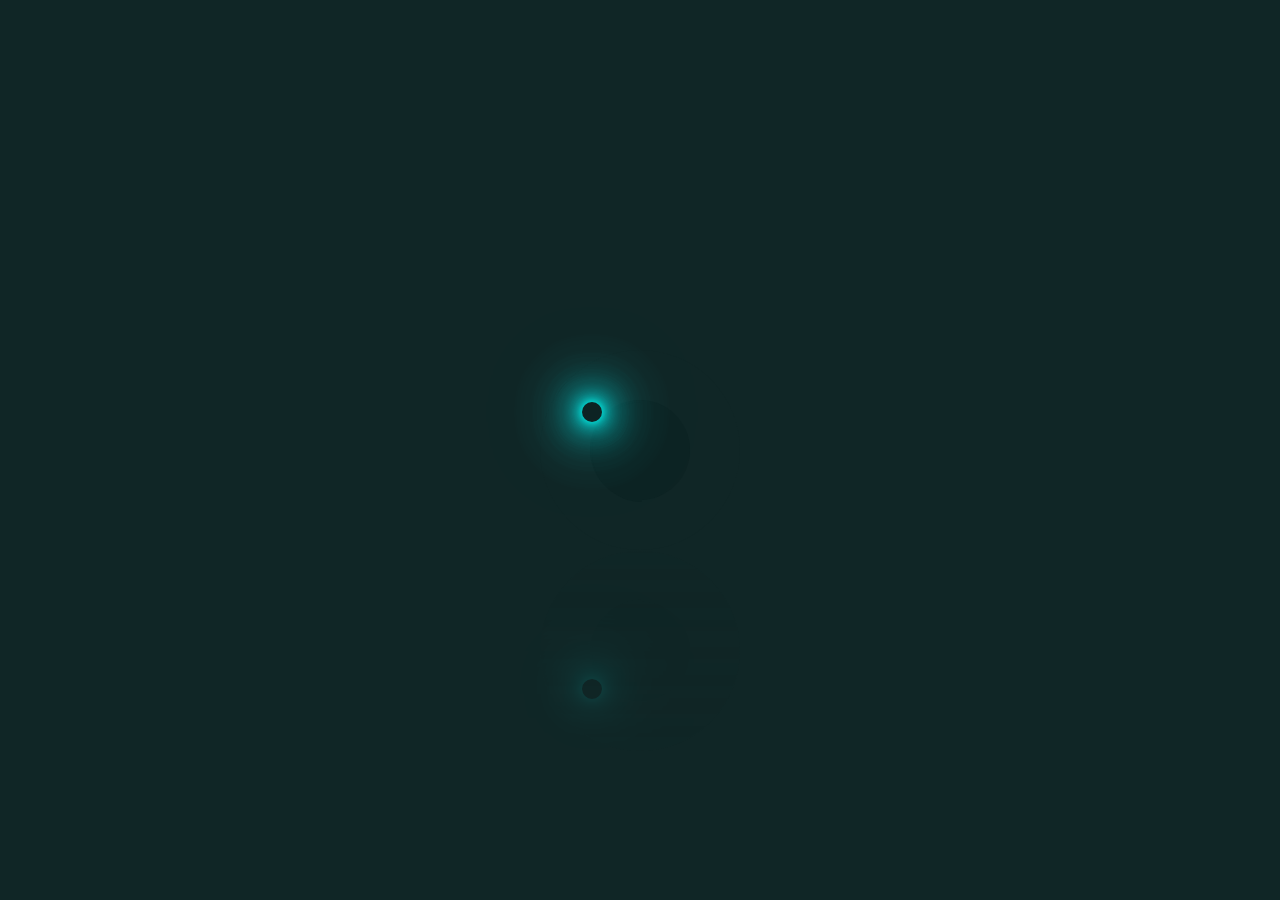
<file: AnimationEffects/index.html>
<!DOCTYPE html>
<html lang="en">
<head>
    <meta charset="UTF-8">
    <meta http-equiv="X-UA-Compatible" content="IE=edge">
    <meta name="viewport" content="width=device-width, initial-scale=1.0">
    <link rel="stylesheet" type="text/css" media="all" href="styles.css">
    <title>Animation Effects</title>
</head>
<body>
    <div class="container">
        <div class="loader">
            <span class="span"></span>
        </div>
    </div>
</body>
</html>
</file>
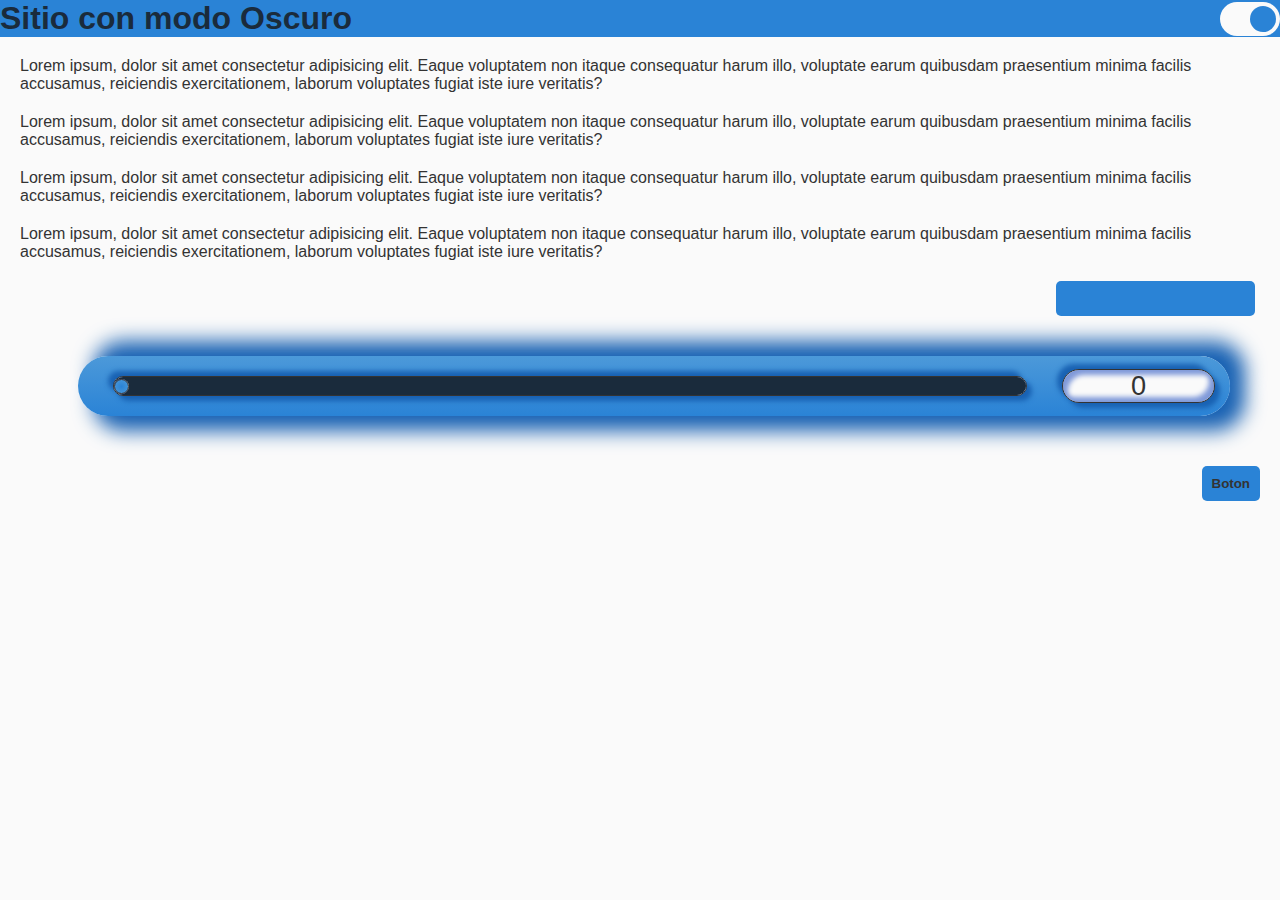
<file: DarkAndLightMode/index.html>
<!DOCTYPE html>
<html lang="en">
<head>
    <meta charset="UTF-8">
    <meta http-equiv="X-UA-Compatible" content="IE=edge">
    <meta name="viewport" content="width=device-width, initial-scale=1.0">
    <title>Modo Oscuro</title>
    <link rel="stylesheet" type="text/css" href="./styles.css">
    <script src="./script.js" type="text/javascript" defer ></script>
</head>
<body>
    <header>
        <h1>Sitio con modo Oscuro</h1>
        <label class="switch">
            <input type="checkbox" id="slider" checked>
            <span class="slider"></span>
        </label>
    </header>
    <main>
        <article>
            Lorem ipsum, dolor sit amet consectetur adipisicing elit. Eaque voluptatem non itaque consequatur harum illo, voluptate earum quibusdam praesentium minima facilis accusamus, reiciendis exercitationem, laborum voluptates fugiat iste iure veritatis?
        </article>
        <article>
            Lorem ipsum, dolor sit amet consectetur adipisicing elit. Eaque voluptatem non itaque consequatur harum illo, voluptate earum quibusdam praesentium minima facilis accusamus, reiciendis exercitationem, laborum voluptates fugiat iste iure veritatis?
        </article>
        <article>
            Lorem ipsum, dolor sit amet consectetur adipisicing elit. Eaque voluptatem non itaque consequatur harum illo, voluptate earum quibusdam praesentium minima facilis accusamus, reiciendis exercitationem, laborum voluptates fugiat iste iure veritatis?
        </article>
        <article>
            Lorem ipsum, dolor sit amet consectetur adipisicing elit. Eaque voluptatem non itaque consequatur harum illo, voluptate earum quibusdam praesentium minima facilis accusamus, reiciendis exercitationem, laborum voluptates fugiat iste iure veritatis?
        </article>
        <label for="">
            <input list="frameworks">
        </label>
        <datalist id="frameworks">
            <option value="Django"></option>
            <option value="Flask"></option>
            <option value="Laravel"></option>
            <option value="Symfony"></option>
            <option value="Vue"></option>
            <option value="Angular"></option>
            <option value="React"></option>
        </datalist>
        <label for="" class="range-container">
            <input type="range" class="range" value="0" min="0" max="100">
            <span id="range-value">0</span>
        </label>
        <button>
            Boton
        </button>
    </main>
</body>
</html>
</file>
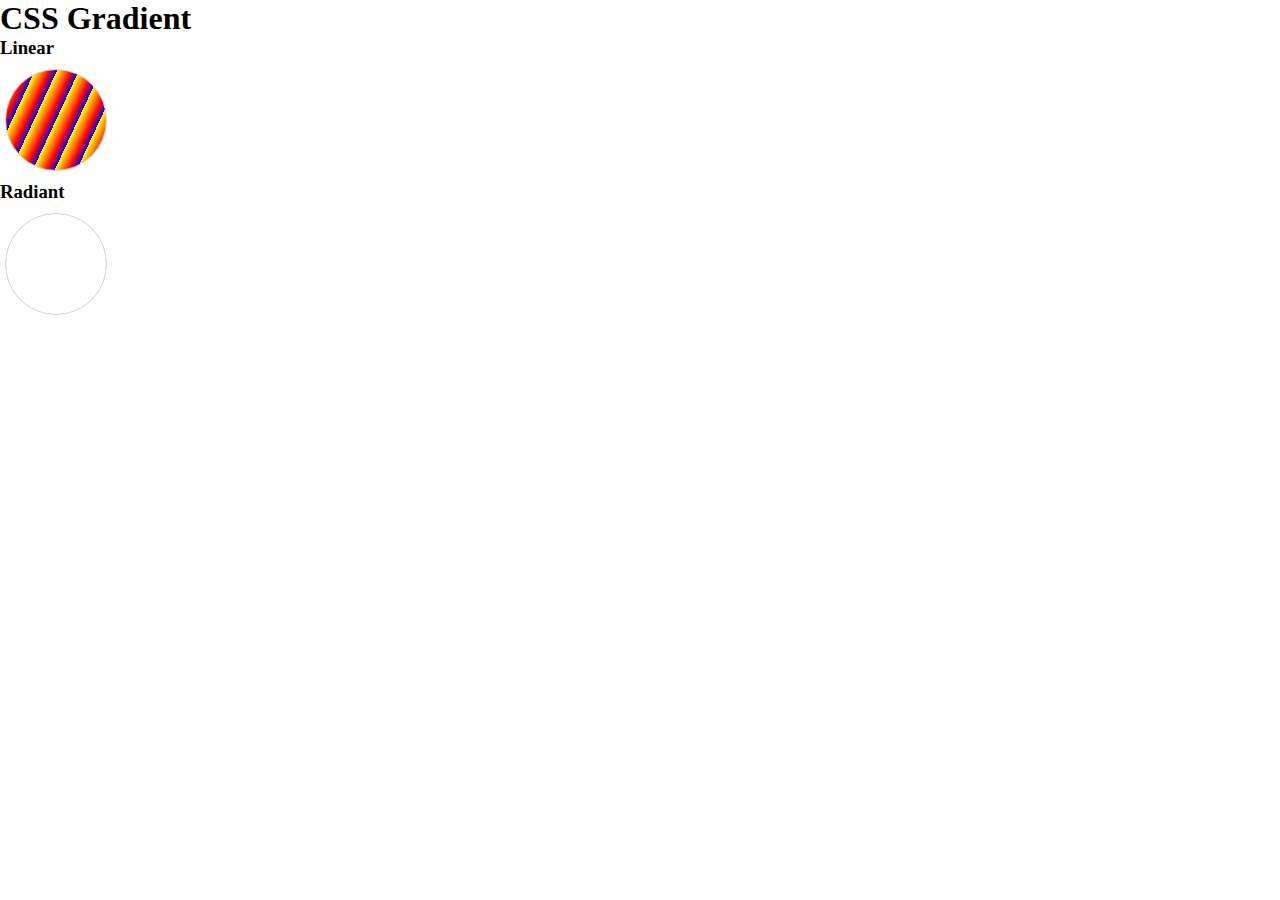
<file: Grandiants/index.html>
<!DOCTYPE html>
<html lang="en">
<head>
    <meta charset="UTF-8">
    <meta http-equiv="X-UA-Compatible" content="IE=edge">
    <meta name="viewport" content="width=device-width, initial-scale=1.0">
    <link rel="stylesheet" type="text/css" href="./styles.css">
    <title>Css Gradient Colours</title>
</head>
<body>
    <h1>CSS Gradient</h1>
    <ul>
        <li>
            <h3>Linear</h3>
            <div id="linear"></div>
        </li>
        <li>
            <h3>Radiant</h3>
            <div id="radiant"></div>
        </li>
    </ul>
</body>
</html>
</file>
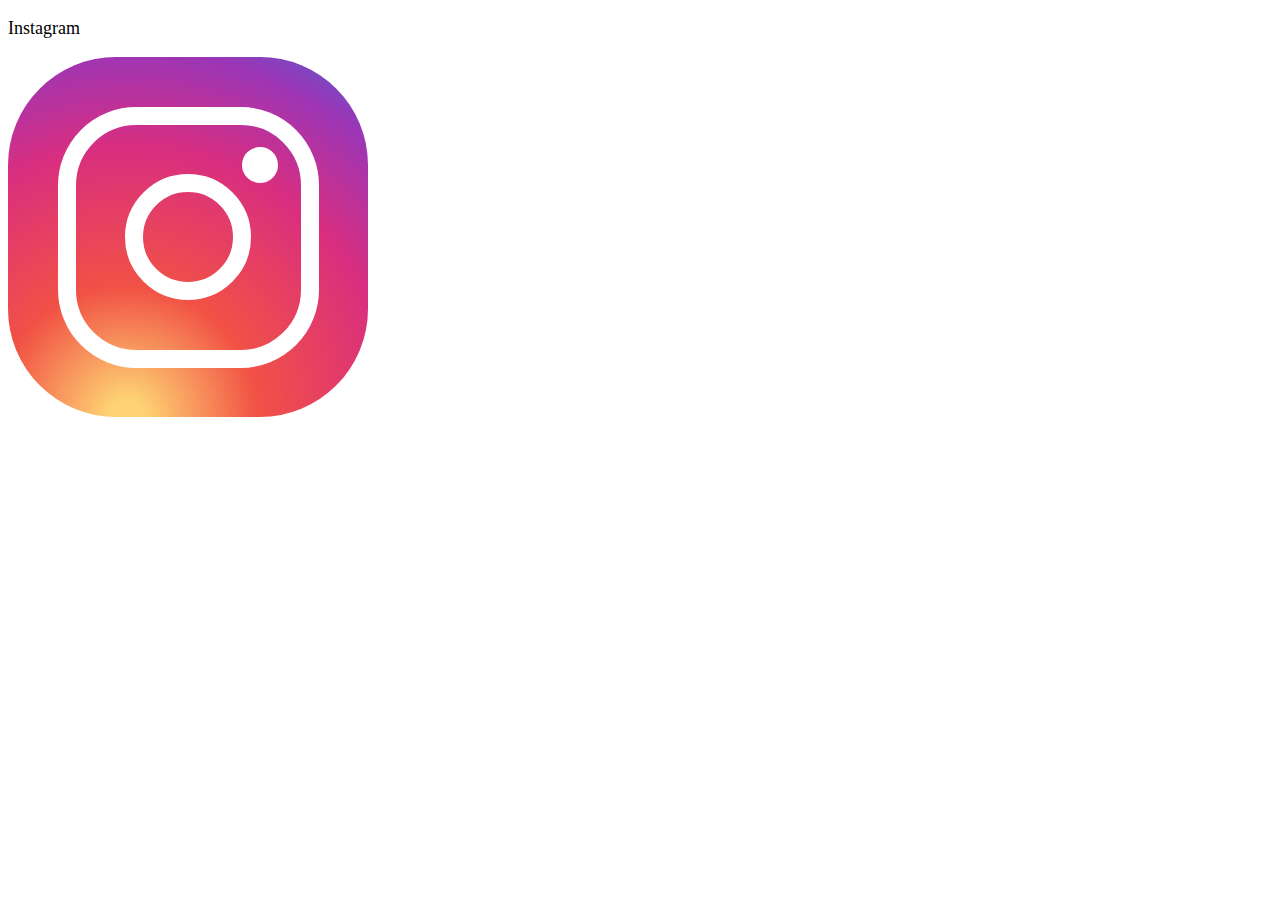
<file: LogoInstagram/index.html>
<!DOCTYPE html>
<html lang="en">
<head>
    <meta charset="UTF-8">
    <meta http-equiv="X-UA-Compatible" content="IE=edge">
    <meta name="viewport" content="width=LogoInstagram, initial-scale=1.0">
    <title>Logo de Instagram</title>
    <link rel="stylesheet" href="./styles.css">
</head>
<body>
    <p>Instagram</p>
    <div>
        <span></span>
    </div>
</body>
</html>
</file>
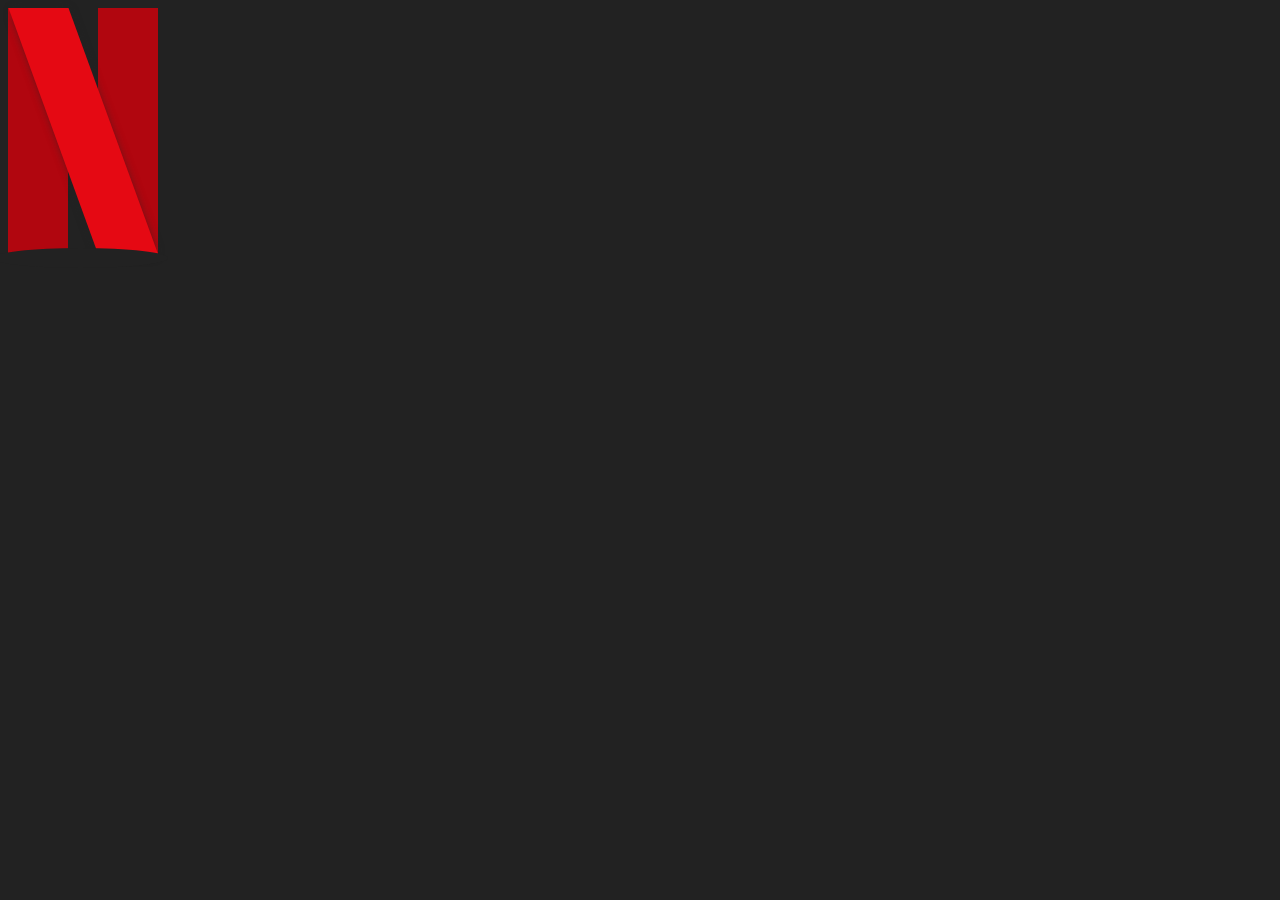
<file: LogoNetflix/index.html>
<!DOCTYPE html>
<html lang="en">
<head>
    <meta charset="UTF-8">
    <meta http-equiv="X-UA-Compatible" content="IE=edge">
    <meta name="viewport" content="width=device-width, initial-scale=1.0">
    <title>Netflix</title>
    <link rel="stylesheet" href="./styles.css">
</head>
<body>
    <div>
        <span></span>
    </div>
</body>
</html>
</file>
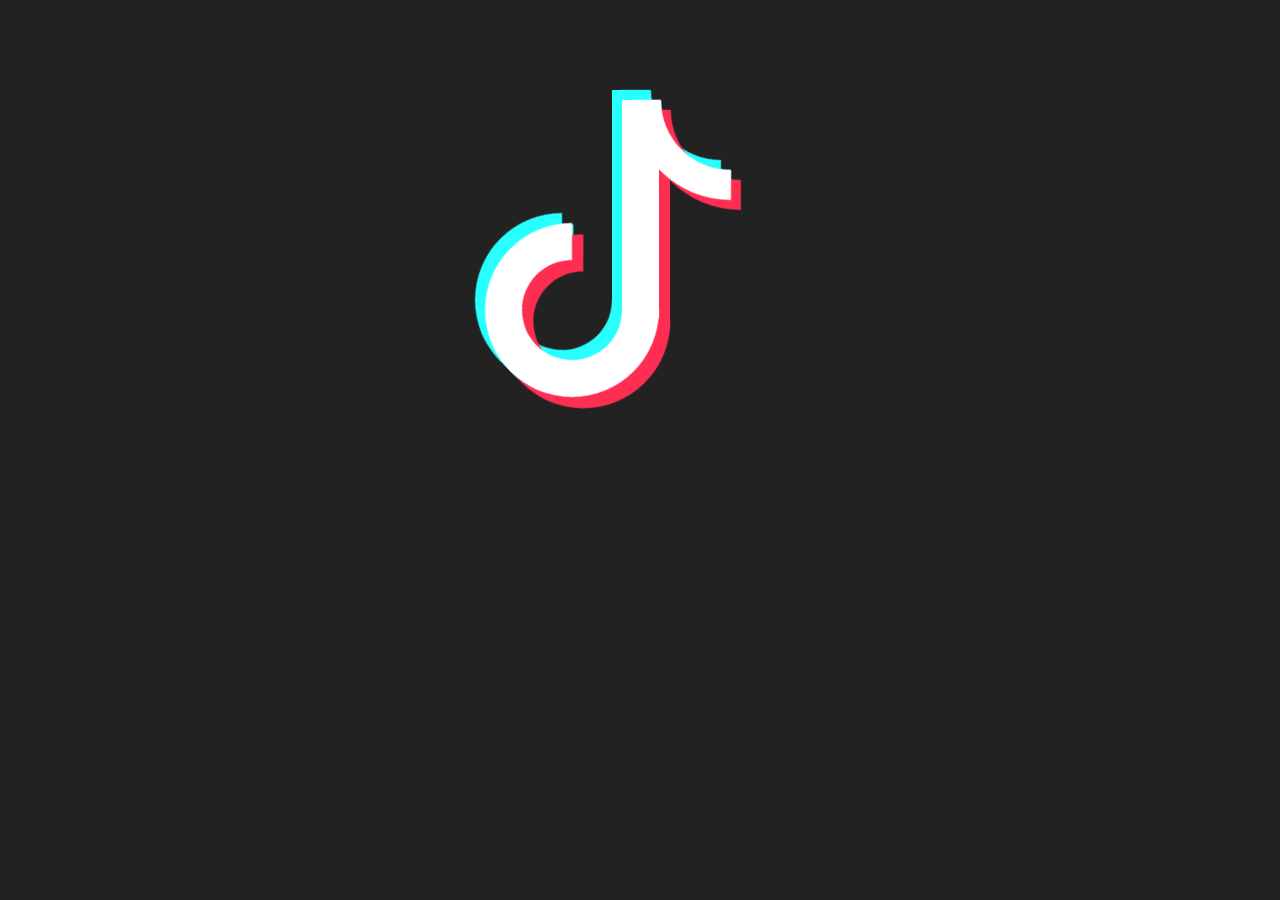
<file: LogoTikTok/index.html>
<!DOCTYPE html>
<html lang="en">
<head>
    <meta charset="UTF-8">
    <meta http-equiv="X-UA-Compatible" content="IE=edge">
    <meta name="viewport" content="width=device-width, initial-scale=1.0">
    <title>Tik-Tok</title>
    <link rel="stylesheet" href="./styles.css">
</head>
<body>
    <div class="tiktok"></div>
</body>
</html>
</file>
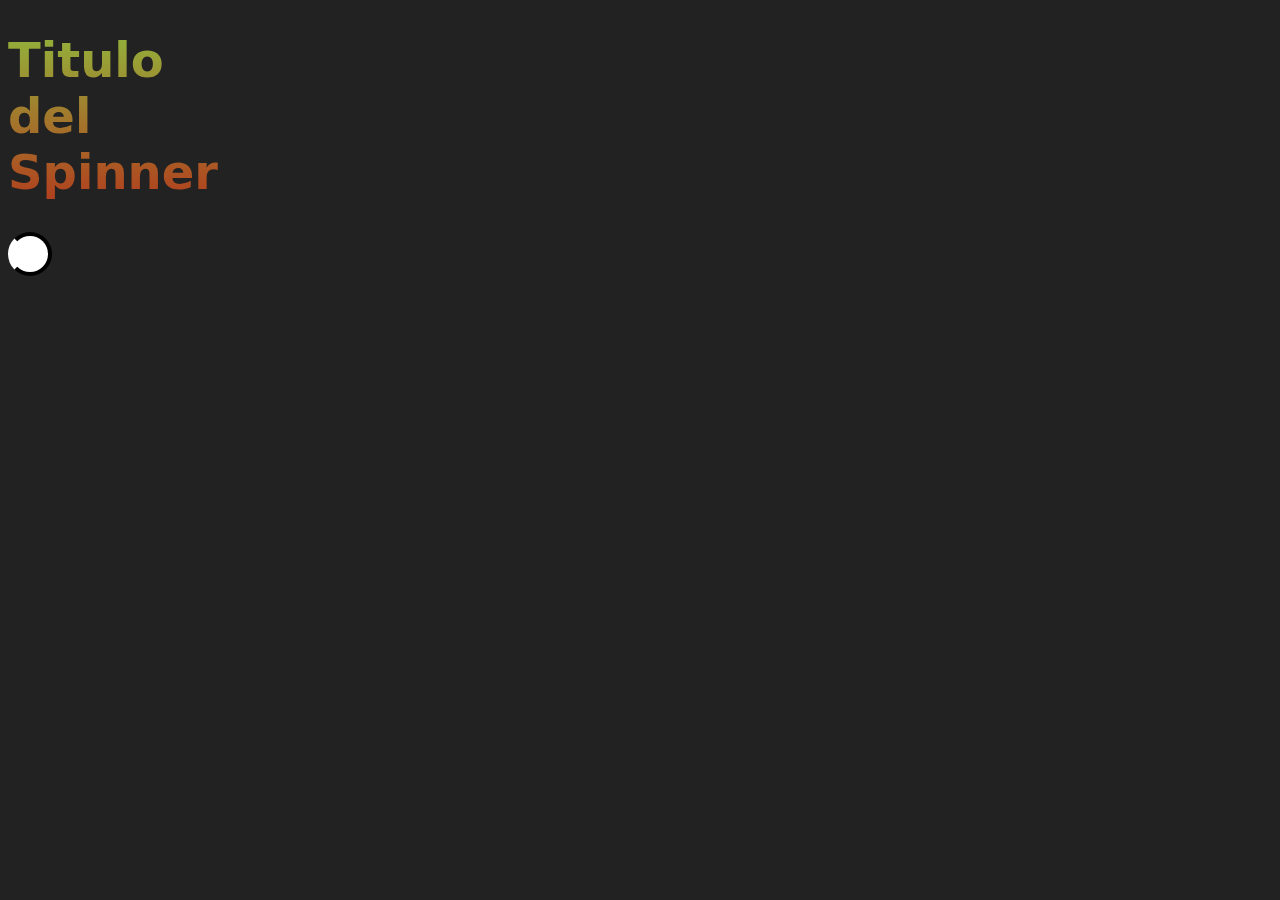
<file: Spinner/index.html>
<!DOCTYPE html>
<html lang="en">
<head>
    <meta charset="UTF-8">
    <meta http-equiv="X-UA-Compatible" content="IE=edge">
    <meta name="viewport" content="width=Spinner, initial-scale=1.0">
    <title>Spinner</title>
    <link rel="stylesheet" href="./styles.css">
</head>
<body>
    <h1 class="Title">Titulo <br> del <br> Spinner</h1>
    <div class="Spinner">
    </div>
</body>
</html>
</file>
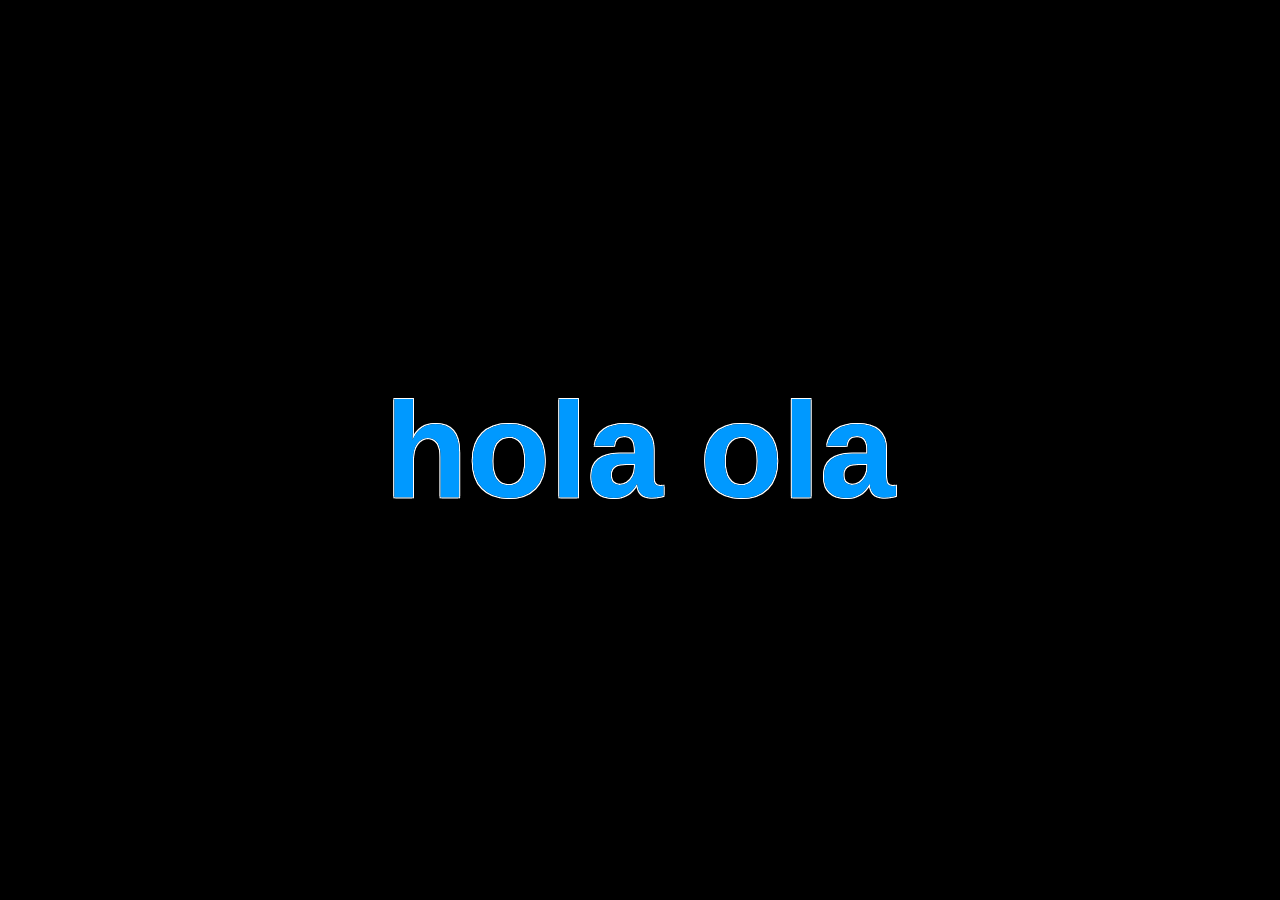
<file: WaveLetters/index.html>
<!DOCTYPE html>
<html lang="en">

<head>
    <meta charset="UTF-8">
    <meta http-equiv="X-UA-Compatible" content="IE=edge">
    <meta name="viewport" content="width=device-width, initial-scale=1.0">
    <title>Wave String</title>
    <link rel="stylesheet" href="./styles.css">
</head>

<body>
    <h2 class="border">hola ola</h2>
    <h2 class="wave">hola ola</h2>
</body>

</html>
</file>
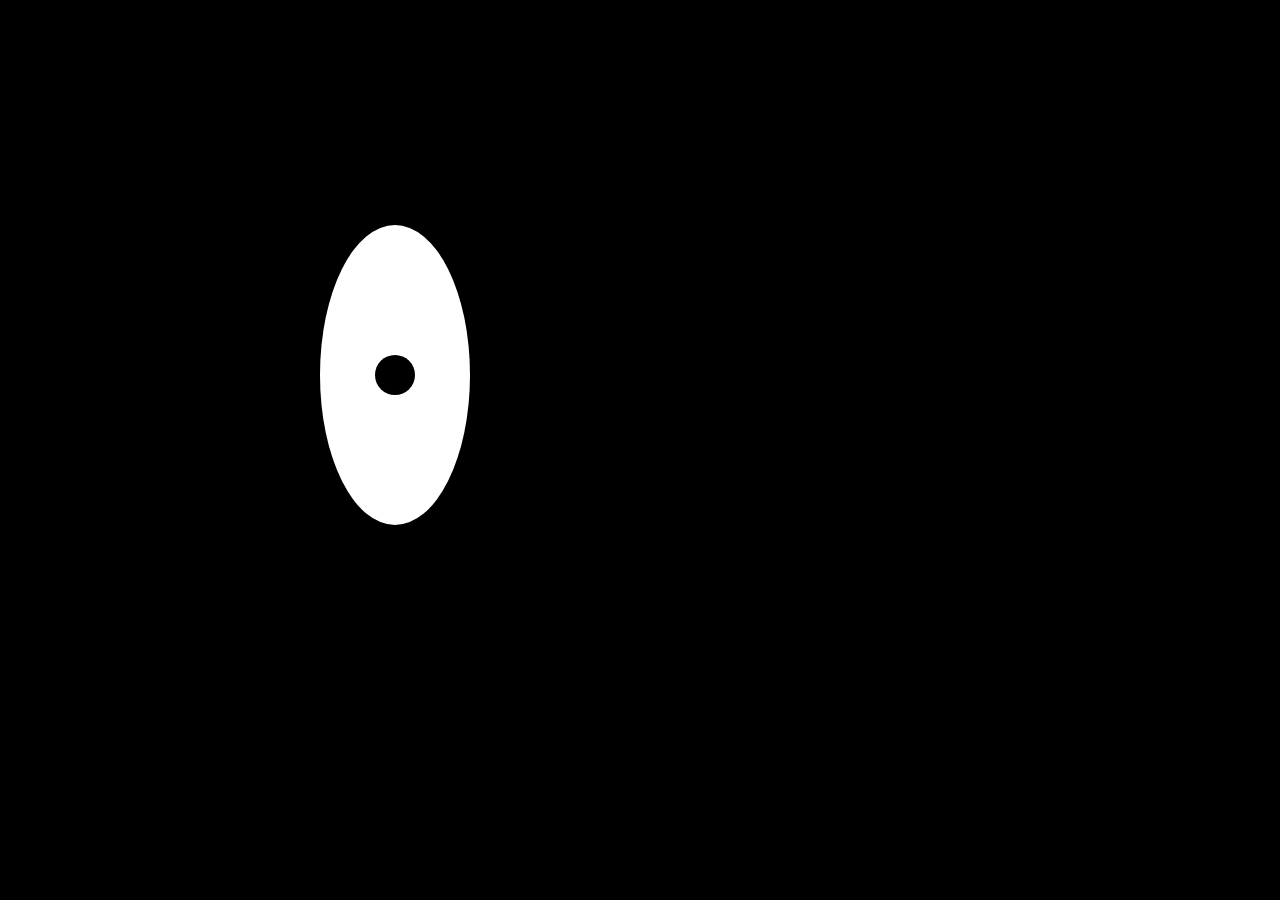
<file: AnimationEffects/SauronEye/index.html>
<!DOCTYPE html>
<html lang="en">
<head>
    <meta charset="UTF-8">
    <meta http-equiv="X-UA-Compatible" content="IE=edge">
    <meta name="viewport" content="width=device-width, initial-scale=1.0">
    <link rel="stylesheet" type="text/css" media="all" href="styles.css">
    <title>Sauron Eye</title>
</head>
<body>
    <div class="eye">
        <div class="pupil"></div>
    </div>
    <script src="./script.js" type="text/javascript" defer></script>
</body>
</html>
</file>
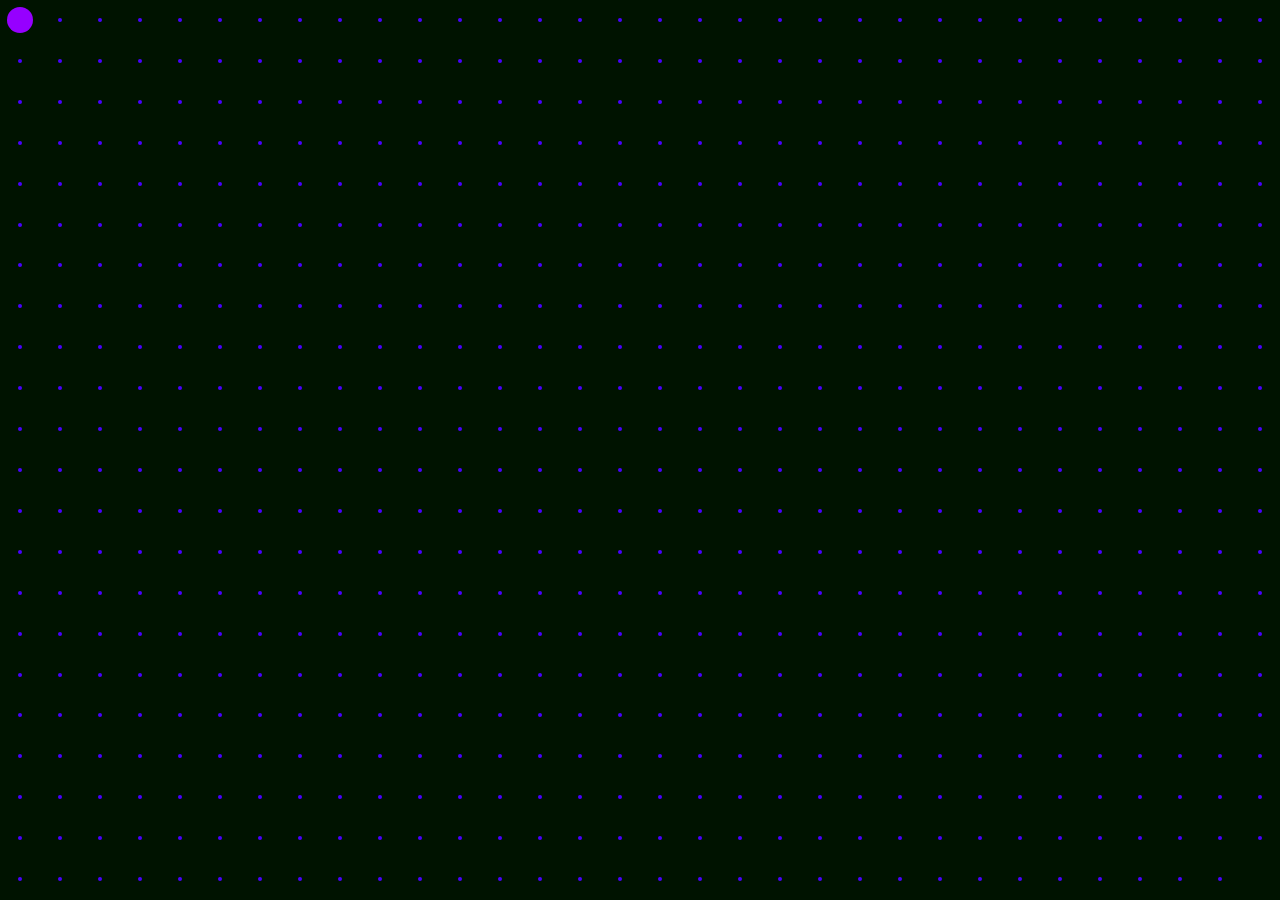
<file: Backgrounds/GlowingDots/index.html>
<!DOCTYPE html>
<html lang="en">
<!-- 
    Weapon Creation
    Animal Creation and Shifting
    Inculnerability
 -->
<head>
    <meta charset="UTF-8">
    <meta http-equiv="X-UA-Compatible" content="IE=edge">
    <meta name="viewport" content="width=device-width, initial-scale=1.0">
    <link rel="stylesheet" href="styles.css" type="text/css">
    <title>Glowing Dots</title>
</head>

<body>
    <div id="container">
        <span class="dot"></span>
        <span class="dot"></span>
        <span class="dot"></span>
        <span class="dot"></span>
        <span class="dot"></span>
        <span class="dot"></span>
        <span class="dot"></span>
        <span class="dot"></span>
        <span class="dot"></span>
        <span class="dot"></span>
        <span class="dot"></span>
        <span class="dot"></span>
        <span class="dot"></span>
        <span class="dot"></span>
        <span class="dot"></span>
        <span class="dot"></span>
        <span class="dot"></span>
        <span class="dot"></span>
        <span class="dot"></span>
        <span class="dot"></span>
        <span class="dot"></span>
        <span class="dot"></span>
        <span class="dot"></span>
        <span class="dot"></span>
        <span class="dot"></span>
        <span class="dot"></span>
        <span class="dot"></span>
        <span class="dot"></span>
        <span class="dot"></span>
        <span class="dot"></span>
        <span class="dot"></span>
        <span class="dot"></span>
        <span class="dot"></span>
        <span class="dot"></span>
        <span class="dot"></span>
        <span class="dot"></span>
        <span class="dot"></span>
        <span class="dot"></span>
        <span class="dot"></span>
        <span class="dot"></span>
        <span class="dot"></span>
        <span class="dot"></span>
        <span class="dot"></span>
        <span class="dot"></span>
        <span class="dot"></span>
        <span class="dot"></span>
        <span class="dot"></span>
        <span class="dot"></span>
        <span class="dot"></span>
        <span class="dot"></span>
        <span class="dot"></span>
        <span class="dot"></span>
        <span class="dot"></span>
        <span class="dot"></span>
        <span class="dot"></span>
        <span class="dot"></span>
        <span class="dot"></span>
        <span class="dot"></span>
        <span class="dot"></span>
        <span class="dot"></span>
        <span class="dot"></span>
        <span class="dot"></span>
        <span class="dot"></span>
        <span class="dot"></span>
        <span class="dot"></span>
        <span class="dot"></span>
        <span class="dot"></span>
        <span class="dot"></span>
        <span class="dot"></span>
        <span class="dot"></span>
        <span class="dot"></span>
        <span class="dot"></span>
        <span class="dot"></span>
        <span class="dot"></span>
        <span class="dot"></span>
        <span class="dot"></span>
        <span class="dot"></span>
        <span class="dot"></span>
        <span class="dot"></span>
        <span class="dot"></span>
        <span class="dot"></span>
        <span class="dot"></span>
        <span class="dot"></span>
        <span class="dot"></span>
        <span class="dot"></span>
        <span class="dot"></span>
        <span class="dot"></span>
        <span class="dot"></span>
        <span class="dot"></span>
        <span class="dot"></span>
        <span class="dot"></span>
        <span class="dot"></span>
        <span class="dot"></span>
        <span class="dot"></span>
        <span class="dot"></span>
        <span class="dot"></span>
        <span class="dot"></span>
        <span class="dot"></span>
        <span class="dot"></span>
        <span class="dot"></span>
        <span class="dot"></span>
        <span class="dot"></span>
        <span class="dot"></span>
        <span class="dot"></span>
        <span class="dot"></span>
        <span class="dot"></span>
        <span class="dot"></span>
        <span class="dot"></span>
        <span class="dot"></span>
        <span class="dot"></span>
        <span class="dot"></span>
        <span class="dot"></span>
        <span class="dot"></span>
        <span class="dot"></span>
        <span class="dot"></span>
        <span class="dot"></span>
        <span class="dot"></span>
        <span class="dot"></span>
        <span class="dot"></span>
        <span class="dot"></span>
        <span class="dot"></span>
        <span class="dot"></span>
        <span class="dot"></span>
        <span class="dot"></span>
        <span class="dot"></span>
        <span class="dot"></span>
        <span class="dot"></span>
        <span class="dot"></span>
        <span class="dot"></span>
        <span class="dot"></span>
        <span class="dot"></span>
        <span class="dot"></span>
        <span class="dot"></span>
        <span class="dot"></span>
        <span class="dot"></span>
        <span class="dot"></span>
        <span class="dot"></span>
        <span class="dot"></span>
        <span class="dot"></span>
        <span class="dot"></span>
        <span class="dot"></span>
        <span class="dot"></span>
        <span class="dot"></span>
        <span class="dot"></span>
        <span class="dot"></span>
        <span class="dot"></span>
        <span class="dot"></span>
        <span class="dot"></span>
        <span class="dot"></span>
        <span class="dot"></span>
        <span class="dot"></span>
        <span class="dot"></span>
        <span class="dot"></span>
        <span class="dot"></span>
        <span class="dot"></span>
        <span class="dot"></span>
        <span class="dot"></span>
        <span class="dot"></span>
        <span class="dot"></span>
        <span class="dot"></span>
        <span class="dot"></span>
        <span class="dot"></span>
        <span class="dot"></span>
        <span class="dot"></span>
        <span class="dot"></span>
        <span class="dot"></span>
        <span class="dot"></span>
        <span class="dot"></span>
        <span class="dot"></span>
        <span class="dot"></span>
        <span class="dot"></span>
        <span class="dot"></span>
        <span class="dot"></span>
        <span class="dot"></span>
        <span class="dot"></span>
        <span class="dot"></span>
        <span class="dot"></span>
        <span class="dot"></span>
        <span class="dot"></span>
        <span class="dot"></span>
        <span class="dot"></span>
        <span class="dot"></span>
        <span class="dot"></span>
        <span class="dot"></span>
        <span class="dot"></span>
        <span class="dot"></span>
        <span class="dot"></span>
        <span class="dot"></span>
        <span class="dot"></span>
        <span class="dot"></span>
        <span class="dot"></span>
        <span class="dot"></span>
        <span class="dot"></span>
        <span class="dot"></span>
        <span class="dot"></span>
        <span class="dot"></span>
        <span class="dot"></span>
        <span class="dot"></span>
        <span class="dot"></span>
        <span class="dot"></span>
        <span class="dot"></span>
        <span class="dot"></span>
        <span class="dot"></span>
        <span class="dot"></span>
        <span class="dot"></span>
        <span class="dot"></span>
        <span class="dot"></span>
        <span class="dot"></span>
        <span class="dot"></span>
        <span class="dot"></span>
        <span class="dot"></span>
        <span class="dot"></span>
        <span class="dot"></span>
        <span class="dot"></span>
        <span class="dot"></span>
        <span class="dot"></span>
        <span class="dot"></span>
        <span class="dot"></span>
        <span class="dot"></span>
        <span class="dot"></span>
        <span class="dot"></span>
        <span class="dot"></span>
        <span class="dot"></span>
        <span class="dot"></span>
        <span class="dot"></span>
        <span class="dot"></span>
        <span class="dot"></span>
        <span class="dot"></span>
        <span class="dot"></span>
        <span class="dot"></span>
        <span class="dot"></span>
        <span class="dot"></span>
        <span class="dot"></span>
        <span class="dot"></span>
        <span class="dot"></span>
        <span class="dot"></span>
        <span class="dot"></span>
        <span class="dot"></span>
        <span class="dot"></span>
        <span class="dot"></span>
        <span class="dot"></span>
        <span class="dot"></span>
        <span class="dot"></span>
        <span class="dot"></span>
        <span class="dot"></span>
        <span class="dot"></span>
        <span class="dot"></span>
        <span class="dot"></span>
        <span class="dot"></span>
        <span class="dot"></span>
        <span class="dot"></span>
        <span class="dot"></span>
        <span class="dot"></span>
        <span class="dot"></span>
        <span class="dot"></span>
        <span class="dot"></span>
        <span class="dot"></span>
        <span class="dot"></span>
        <span class="dot"></span>
        <span class="dot"></span>
        <span class="dot"></span>
        <span class="dot"></span>
        <span class="dot"></span>
        <span class="dot"></span>
        <span class="dot"></span>
        <span class="dot"></span>
        <span class="dot"></span>
        <span class="dot"></span>
        <span class="dot"></span>
        <span class="dot"></span>
        <span class="dot"></span>
        <span class="dot"></span>
        <span class="dot"></span>
        <span class="dot"></span>
        <span class="dot"></span>
        <span class="dot"></span>
        <span class="dot"></span>
        <span class="dot"></span>
        <span class="dot"></span>
        <span class="dot"></span>
        <span class="dot"></span>
        <span class="dot"></span>
        <span class="dot"></span>
        <span class="dot"></span>
        <span class="dot"></span>
        <span class="dot"></span>
        <span class="dot"></span>
        <span class="dot"></span>
        <span class="dot"></span>
        <span class="dot"></span>
        <span class="dot"></span>
        <span class="dot"></span>
        <span class="dot"></span>
        <span class="dot"></span>
        <span class="dot"></span>
        <span class="dot"></span>
        <span class="dot"></span>
        <span class="dot"></span>
        <span class="dot"></span>
        <span class="dot"></span>
        <span class="dot"></span>
        <span class="dot"></span>
        <span class="dot"></span>
        <span class="dot"></span>
        <span class="dot"></span>
        <span class="dot"></span>
        <span class="dot"></span>
        <span class="dot"></span>
        <span class="dot"></span>
        <span class="dot"></span>
        <span class="dot"></span>
        <span class="dot"></span>
        <span class="dot"></span>
        <span class="dot"></span>
        <span class="dot"></span>
        <span class="dot"></span>
        <span class="dot"></span>
        <span class="dot"></span>
        <span class="dot"></span>
        <span class="dot"></span>
        <span class="dot"></span>
        <span class="dot"></span>
        <span class="dot"></span>
        <span class="dot"></span>
        <span class="dot"></span>
        <span class="dot"></span>
        <span class="dot"></span>
        <span class="dot"></span>
        <span class="dot"></span>
        <span class="dot"></span>
        <span class="dot"></span>
        <span class="dot"></span>
        <span class="dot"></span>
        <span class="dot"></span>
        <span class="dot"></span>
        <span class="dot"></span>
        <span class="dot"></span>
        <span class="dot"></span>
        <span class="dot"></span>
        <span class="dot"></span>
        <span class="dot"></span>
        <span class="dot"></span>
        <span class="dot"></span>
        <span class="dot"></span>
        <span class="dot"></span>
        <span class="dot"></span>
        <span class="dot"></span>
        <span class="dot"></span>
        <span class="dot"></span>
        <span class="dot"></span>
        <span class="dot"></span>
        <span class="dot"></span>
        <span class="dot"></span>
        <span class="dot"></span>
        <span class="dot"></span>
        <span class="dot"></span>
        <span class="dot"></span>
        <span class="dot"></span>
        <span class="dot"></span>
        <span class="dot"></span>
        <span class="dot"></span>
        <span class="dot"></span>
        <span class="dot"></span>
        <span class="dot"></span>
        <span class="dot"></span>
        <span class="dot"></span>
        <span class="dot"></span>
        <span class="dot"></span>
        <span class="dot"></span>
        <span class="dot"></span>
        <span class="dot"></span>
        <span class="dot"></span>
        <span class="dot"></span>
        <span class="dot"></span>
        <span class="dot"></span>
        <span class="dot"></span>
        <span class="dot"></span>
        <span class="dot"></span>
        <span class="dot"></span>
        <span class="dot"></span>
        <span class="dot"></span>
        <span class="dot"></span>
        <span class="dot"></span>
        <span class="dot"></span>
        <span class="dot"></span>
        <span class="dot"></span>
        <span class="dot"></span>
        <span class="dot"></span>
        <span class="dot"></span>
        <span class="dot"></span>
        <span class="dot"></span>
        <span class="dot"></span>
        <span class="dot"></span>
        <span class="dot"></span>
        <span class="dot"></span>
        <span class="dot"></span>
        <span class="dot"></span>
        <span class="dot"></span>
        <span class="dot"></span>
        <span class="dot"></span>
        <span class="dot"></span>
        <span class="dot"></span>
        <span class="dot"></span>
        <span class="dot"></span>
        <span class="dot"></span>
        <span class="dot"></span>
        <span class="dot"></span>
        <span class="dot"></span>
        <span class="dot"></span>
        <span class="dot"></span>
        <span class="dot"></span>
        <span class="dot"></span>
        <span class="dot"></span>
        <span class="dot"></span>
        <span class="dot"></span>
        <span class="dot"></span>
        <span class="dot"></span>
        <span class="dot"></span>
        <span class="dot"></span>
        <span class="dot"></span>
        <span class="dot"></span>
        <span class="dot"></span>
        <span class="dot"></span>
        <span class="dot"></span>
        <span class="dot"></span>
        <span class="dot"></span>
        <span class="dot"></span>
        <span class="dot"></span>
        <span class="dot"></span>
        <span class="dot"></span>
        <span class="dot"></span>
        <span class="dot"></span>
        <span class="dot"></span>
        <span class="dot"></span>
        <span class="dot"></span>
        <span class="dot"></span>
        <span class="dot"></span>
        <span class="dot"></span>
        <span class="dot"></span>
        <span class="dot"></span>
        <span class="dot"></span>
        <span class="dot"></span>
        <span class="dot"></span>
        <span class="dot"></span>
        <span class="dot"></span>
        <span class="dot"></span>
        <span class="dot"></span>
        <span class="dot"></span>
        <span class="dot"></span>
        <span class="dot"></span>
        <span class="dot"></span>
        <span class="dot"></span>
        <span class="dot"></span>
        <span class="dot"></span>
        <span class="dot"></span>
        <span class="dot"></span>
        <span class="dot"></span>
        <span class="dot"></span>
        <span class="dot"></span>
        <span class="dot"></span>
        <span class="dot"></span>
        <span class="dot"></span>
        <span class="dot"></span>
        <span class="dot"></span>
        <span class="dot"></span>
        <span class="dot"></span>
        <span class="dot"></span>
        <span class="dot"></span>
        <span class="dot"></span>
        <span class="dot"></span>
        <span class="dot"></span>
        <span class="dot"></span>
        <span class="dot"></span>
        <span class="dot"></span>
        <span class="dot"></span>
        <span class="dot"></span>
        <span class="dot"></span>
        <span class="dot"></span>
        <span class="dot"></span>
        <span class="dot"></span>
        <span class="dot"></span>
        <span class="dot"></span>
        <span class="dot"></span>
        <span class="dot"></span>
        <span class="dot"></span>
        <span class="dot"></span>
        <span class="dot"></span>
        <span class="dot"></span>
        <span class="dot"></span>
        <span class="dot"></span>
        <span class="dot"></span>
        <span class="dot"></span>
        <span class="dot"></span>
        <span class="dot"></span>
        <span class="dot"></span>
        <span class="dot"></span>
        <span class="dot"></span>
        <span class="dot"></span>
        <span class="dot"></span>
        <span class="dot"></span>
        <span class="dot"></span>
        <span class="dot"></span>
        <span class="dot"></span>
        <span class="dot"></span>
        <span class="dot"></span>
        <span class="dot"></span>
        <span class="dot"></span>
        <span class="dot"></span>
        <span class="dot"></span>
        <span class="dot"></span>
        <span class="dot"></span>
        <span class="dot"></span>
        <span class="dot"></span>
        <span class="dot"></span>
        <span class="dot"></span>
        <span class="dot"></span>
        <span class="dot"></span>
        <span class="dot"></span>
        <span class="dot"></span>
        <span class="dot"></span>
        <span class="dot"></span>
        <span class="dot"></span>
        <span class="dot"></span>
        <span class="dot"></span>
        <span class="dot"></span>
        <span class="dot"></span>
        <span class="dot"></span>
        <span class="dot"></span>
        <span class="dot"></span>
        <span class="dot"></span>
        <span class="dot"></span>
        <span class="dot"></span>
        <span class="dot"></span>
        <span class="dot"></span>
        <span class="dot"></span>
        <span class="dot"></span>
        <span class="dot"></span>
        <span class="dot"></span>
        <span class="dot"></span>
        <span class="dot"></span>
        <span class="dot"></span>
        <span class="dot"></span>
        <span class="dot"></span>
        <span class="dot"></span>
        <span class="dot"></span>
        <span class="dot"></span>
        <span class="dot"></span>
        <span class="dot"></span>
        <span class="dot"></span>
        <span class="dot"></span>
        <span class="dot"></span>
        <span class="dot"></span>
        <span class="dot"></span>
        <span class="dot"></span>
        <span class="dot"></span>
        <span class="dot"></span>
        <span class="dot"></span>
        <span class="dot"></span>
        <span class="dot"></span>
        <span class="dot"></span>
        <span class="dot"></span>
        <span class="dot"></span>
        <span class="dot"></span>
        <span class="dot"></span>
        <span class="dot"></span>
        <span class="dot"></span>
        <span class="dot"></span>
        <span class="dot"></span>
        <span class="dot"></span>
        <span class="dot"></span>
        <span class="dot"></span>
        <span class="dot"></span>
        <span class="dot"></span>
        <span class="dot"></span>
        <span class="dot"></span>
        <span class="dot"></span>
        <span class="dot"></span>
        <span class="dot"></span>
        <span class="dot"></span>
        <span class="dot"></span>
        <span class="dot"></span>
        <span class="dot"></span>
        <span class="dot"></span>
        <span class="dot"></span>
        <span class="dot"></span>
        <span class="dot"></span>
        <span class="dot"></span>
        <span class="dot"></span>
        <span class="dot"></span>
        <span class="dot"></span>
        <span class="dot"></span>
        <span class="dot"></span>
        <span class="dot"></span>
        <span class="dot"></span>
        <span class="dot"></span>
        <span class="dot"></span>
        <span class="dot"></span>
        <span class="dot"></span>
        <span class="dot"></span>
        <span class="dot"></span>
        <span class="dot"></span>
        <span class="dot"></span>
        <span class="dot"></span>
        <span class="dot"></span>
        <span class="dot"></span>
        <span class="dot"></span>
        <span class="dot"></span>
        <span class="dot"></span>
        <span class="dot"></span>
        <span class="dot"></span>
        <span class="dot"></span>
        <span class="dot"></span>
        <span class="dot"></span>
        <span class="dot"></span>
        <span class="dot"></span>
        <span class="dot"></span>
        <span class="dot"></span>
        <span class="dot"></span>
        <span class="dot"></span>
        <span class="dot"></span>
        <span class="dot"></span>
        <span class="dot"></span>
        <span class="dot"></span>
        <span class="dot"></span>
        <span class="dot"></span>
        <span class="dot"></span>
        <span class="dot"></span>
        <span class="dot"></span>
        <span class="dot"></span>
        <span class="dot"></span>
        <span class="dot"></span>
        <span class="dot"></span>
        <span class="dot"></span>
        <span class="dot"></span>
        <span class="dot"></span>
        <span class="dot"></span>
        <span class="dot"></span>
        <span class="dot"></span>
        <span class="dot"></span>
        <span class="dot"></span>
        <span class="dot"></span>
        <span class="dot"></span>
        <span class="dot"></span>
        <span class="dot"></span>
        <span class="dot"></span>
        <span class="dot"></span>
        <span class="dot"></span>
        <span class="dot"></span>
        <span class="dot"></span>
        <span class="dot"></span>
        <span class="dot"></span>
        <span class="dot"></span>
        <span class="dot"></span>
        <span class="dot"></span>
        <span class="dot"></span>
        <span class="dot"></span>
        <span class="dot"></span>
        <span class="dot"></span>
        <span class="dot"></span>
        <span class="dot"></span>
        <span class="dot"></span>
        <span class="dot"></span>
        <span class="dot"></span>
        <span class="dot"></span>
        <span class="dot"></span>
        <span class="dot"></span>
        <span class="dot"></span>
        <span class="dot"></span>
        <span class="dot"></span>
        <span class="dot"></span>
        <span class="dot"></span>
        <span class="dot"></span>
        <span class="dot"></span>
        <span class="dot"></span>
        <span class="dot"></span>
        <span class="dot"></span>
        <span class="dot"></span>
        <span class="dot"></span>
        <span class="dot"></span>
        <span class="dot"></span>
        <span class="dot"></span>
        <span class="dot"></span>
        <span class="dot"></span>
        <span class="dot"></span>
        <span class="dot"></span>
        <span class="dot"></span>
        <span class="dot"></span>
        <span class="dot"></span>
        <span class="dot"></span>
        <span class="dot"></span>
        <span class="dot"></span>
        <span class="dot"></span>
        <span class="dot"></span>
        <span class="dot"></span>
        <span class="dot"></span>
        <span class="dot"></span>
        <span class="dot"></span>
        <span class="dot"></span>
        <span class="dot"></span>
        <span class="dot"></span>
        <span class="dot"></span>
        <span class="dot"></span>
        <span class="dot"></span>
    </div>
</body>

</html>
</file>
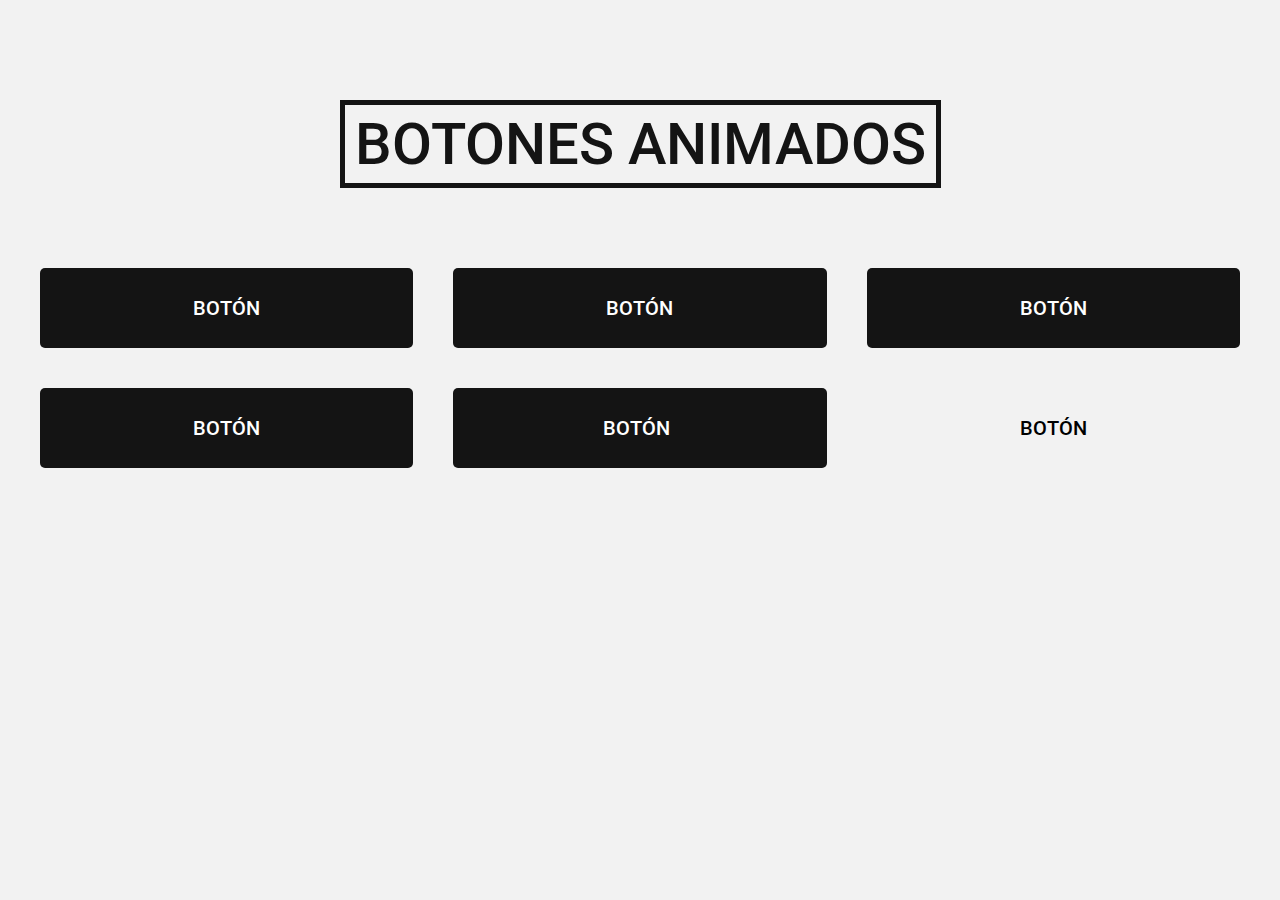
<file: Buttons/BotonesAnimados/index.html>
<!DOCTYPE html>
<html lang="en">

<head>
	<meta charset="UTF-8">
	<meta http-equiv="X-UA-Compatible" content="IE=edge">
	<meta name="viewport" content="width=device-width, initial-scale=1.0">
	<link rel="stylesheet" href="estilos.css">
	<link rel="preconnect" href="https://fonts.googleapis.com">
	<link rel="preconnect" href="https://fonts.gstatic.com" crossorigin>
	<link href="https://fonts.googleapis.com/css2?family=Roboto:wght@400;500&display=swap" rel="stylesheet">

	<!-- Estilos de los botones -->
	<link rel="stylesheet" href="./CSS/uno.css">
	<link rel="stylesheet" href="./CSS/dos.css">
	<link rel="stylesheet" href="./CSS/tres.css">
	<link rel="stylesheet" href="./CSS/cuatro.css">
	<link rel="stylesheet" href="./CSS/cinco.css">
	<link rel="stylesheet" href="./CSS/seis.css">
	<title>Botones Animados con CSS</title>
</head>

<body>
	<div class="contenedor">
		<h1>Botones Animados</h1>

		<div class="contenedor-botones">
			<button class="boton uno"><span>Botón</span></button>
			<button class="boton dos"><span>Botón</span></button>
			<button class="boton tres"><span>Botón</span></button>
			<button class="boton cuatro"><span>Botón</span></button>
			<button class="boton cinco">
				<div class="icono">
					<svg xmlns="http://www.w3.org/2000/svg" width="16" height="16" fill="currentColor"
						class="bi bi-arrow-right-short" viewBox="0 0 16 16">
						<path fill-rule="evenodd"
							d="M4 8a.5.5 0 0 1 .5-.5h5.793L8.146 5.354a.5.5 0 1 1 .708-.708l3 3a.5.5 0 0 1 0 .708l-3 3a.5.5 0 0 1-.708-.708L10.293 8.5H4.5A.5.5 0 0 1 4 8z" />
					</svg>
				</div>
				<span>Botón</span>
			</button>
			<button class="boton seis">
				<span>Botón</span>
				<svg>
					<rect x="0" y="0" fill="none"></rect>
				</svg>
			</button>
		</div>
	</div>
</body>

</html>
</file>
<file: AnimationEffects/styles.css>
*{
    margin: 0;
    padding: 0;
    box-sizing: border-box;
}
:root{
    --main-background: #102626;
    --secondary-background: #0d2323;
    --main-light: #00fff9;
}
body{
    display: flex;
    justify-content: center;
    align-items: center;
    min-height: 100vh;
    background: var(--main-background);
}
.container{
    position: relative;
    width: 100%;
    display: flex;
    justify-content: center;
    align-items: center;
    -webkit-box-reflect: below 1px linear-gradient(#0001, #0004);
}
.container .loader{
    position: relative;
    width: 200px;
    height: 200px;
    border-radius: 50%;
    background: var(--main-background);
    animation: animate 2s linear infinite;
}
@keyframes animate{
    0%{
        transform: rotate(0deg);
    }
    100%{
        transform: rotate(360deg);
    }
}
.container .loader ::before{
    content: "";
    position: absolute;
    top: 0;
    left: 0;
    width: 50%;
    height: 100%;
    background: linear-gradient(to top, transparent, rgba(0, 255, 249, 0.4));
    background-size: 100px 180px;
    background-repeat: no-repeat;
    border-top-left-radius: 100px;
    border-bottom-left-radius: 100px;
}
.container .loader ::after{
    content: "";
    position: absolute;
    top: 0;
    left: 50%;
    transform: translateX(-50%);
    width: 20px;
    height: 20px;
    background: var(--main-light);
    border-radius: 50%;
    z-index: 10;
    box-shadow: 0 0 10px var(--main-light),
                0 0 20px var(--main-light),
                0 0 30px var(--main-light),
                0 0 40px var(--main-light),
                0 0 50px var(--main-light),
                0 0 60px var(--main-light),
                0 0 70px var(--main-light),
                0 0 80px var(--main-light),
                0 0 90px var(--main-light),
                0 0 100px var(--main-light);
}
.container .loader span{
    position: absolute;
    top: 50px;
    left: 50px;
    right: 50px;
    bottom: 50px;
    background: var(--secondary-background);
    border-radius: 50%;
}
.container .loader span::after{
    content: "";
    position: absolute;
    top: 2px;
    left: 2px;
    right: 2px;
    bottom: 2px;
    background: var(--secondary-background);
}

.container .loader span::before{
    content: "";
    position: absolute;
    top: 2px;
    left: 2px;
    right: 2px;
    bottom: 2px;
    background: var(--secondary-background);
}
</file>
<file: DarkAndLightMode/styles.css>
:root{
    --main-font: 'Roboto', sans-serif;
}
[data-theme="light"]{
    --primary: #2a83d6;
    --secondary: #4c99d9;
    --brightness: #7f99d9;
    --shadow: #1962b3;
    --background: #fafafa;
    --text: #333;
    --title: #1a2b3c;
}
[data-theme="dark"]{
    --primary: #e9833e;
    --secondary: #f9a852;
    --brightness: #ffb979;
    --shadow: #c7622b;
    --background: #333;
    --text: #fafafa;
    --title: #a1b2c3;
}
*{
    padding: 0;
    margin: 0;
    box-sizing: border-box;
}
body{
    color: var(--text);
    background: var(--background);
    font-family: var(--main-font);
}
h1{
    color: var(--title);
}
header{
    display: flex;
    justify-content: space-between;
    align-items: center;
    padding: 20 10px;
    background: var(--primary);
}
main{
    padding: 0 20px;
    display: flex;
    align-items: flex-end;
    flex-direction: column;
}
article{
    margin-top: 20px;
}
button{
    background: var(--primary);
    color: var(--text);
    border: none;
    padding: 10px;
    margin: 20px 0 0 0;
    font-family: var(--main-font);
    font-weight: bold;
    border-radius: 5px;
    cursor: pointer;
}
input{
    background: var(--primary);
    color: var(--text);
    border: none;
    padding: 10px;
    margin: 20px 5px 10px 30px;
    font-family: var(--main-font);
    font-weight: bold;
    border-radius: 5px;
    cursor: pointer;
}
/* Estilos del switch */

.switch {
    position: relative;
    display: inline-block;
    width: 60px;
    height: 34px;
}

.switch input { 
    opacity: 0;
    width: 0;
    height: 0;
}

.slider {
    position: absolute;
    cursor: pointer;
    top: 0;
    left: 0;
    right: 0;
    bottom: 0;
    background-color: var(--background);
    -webkit-transition: .4s;
    transition: .4s;
    border-radius: 34px;
}

.slider:before {
    position: absolute;
    content: "";
    height: 26px;
    width: 26px;
    left: 4px;
    bottom: 4px;
    background-color: var(--primary);
    -webkit-transition: .4s;
    transition: .4s;
    border-radius: 50%;
}
  
input:checked + .slider {
    background-color: var(--background);
}

input:checked + .slider:before {
    -webkit-transform: translateX(26px);
    -ms-transform: translateX(26px);
    transform: translateX(26px);
}

/* Input Range */
.range-container{
    position: relative;
    display: flex;
    justify-content: center;
    align-items: center;
    margin: 30px;
    width: 90vw;
    background: linear-gradient(to top, var(--primary), var(--secondary));
    border-radius: 40px;
    box-shadow: 15px 15px 20px var(--shadow), 15px -15px 20px var(--shadow);
}
.range{
    width: 100%;
    height: 1px;
    outline: none;
    appearance: none;
    background: var(--background);
    border-radius: 40px;
    padding: 9px 0 9px 0;
    margin: 20px 35px;
    border-radius: 95px;
    border: 1px solid var(--text);
    box-shadow: 
        5px 5px 5px var(--shadow),
        -5px -5px 5px var(--shadow),
        inset 5px 5px 5px var(--brightness), 
        inset -5px -5px 5px var(--brightness);
    overflow: hidden;
}
.range::-webkit-slider-thumb{
    appearance: none;
    width: 15px;
    height: 15px;
    background: radial-gradient(circle, var(--primary), var(--secondary));
    border-radius: 50%;
    border: 1px solid var(--text);
    box-shadow: 50vw 0 0 50vw var(--title);
}
#range-value{
    position: relative;
    text-align: center;
    width: 15vw;
    font-size: 1.7em;
    color: var(--text);
    background: var(--background);
    border-radius: 40px;
    border: 1px solid var(--text);
    box-shadow: 
    5px 5px 5px var(--shadow),
    -5px -5px 5px var(--shadow),
    inset 5px 5px 5px var(--brightness), 
    inset -5px -5px 5px var(--brightness);
    margin: 0 15px 0 0;
}
</file>
<file: Grandiants/styles.css>
*{
    padding: 0;
    margin: 0;
    box-sizing: border-box;
}
:root{
    --main-color: #102626;
}
div{
    border: 1px solid lightgrey;
    border-radius: 100px;
    width: 100px;
    height: 100px;
    padding: 50px;
    margin: 10px 5px;
}
div#linear{
    /*
    background-image: linear-gradient(to bottom, blue, red, yellow);
    background-image: linear-gradient(to bottom right, blue, red, yellow);
    background-image: linear-gradient(to bottom left, blue, red, yellow);

    background-image: linear-gradient(to top, blue, red, yellow);
    background-image: linear-gradient(to top right, blue, red, yellow);
    background-image: linear-gradient(to top left, blue, red, yellow);

    background-image: linear-gradient(to left, blue, red, yellow);
    background-image: linear-gradient(to left top, blue, red, yellow);
    background-image: linear-gradient(to left bottom, blue, red, yellow);

    background-image: linear-gradient(to right, blue, red, yellow);
    background-image: linear-gradient(to right top, blue, red, yellow);
    background-image: linear-gradient(to right bottom, blue, red, yellow);

    background-image: linear-gradient(150deg, blue 10%, red 40%, yellow 50% , red 60%, blue 90%);

    */
    background-image: repeating-linear-gradient(295deg, blue 5%, red 10%, yellow 20%);
}
div#radiant{
    /*
    background-image: radial-gradient(circle at top left, blue, red, yellow);
    background-image: radial-gradient(circle at top right, blue, red, yellow);

    background-image: radial-gradient(circle at bottom left, blue, red, yellow);
    background-image: radial-gradient(circle at bottom right, blue, red, yellow);

    background-image: radial-gradient(circle at center, blue, red, yellow 85%);
    
    background-image: repeating-radial-gradient(closest-side at 150px 120px, blue, red, yellow);
    background-image: repeating-radial-gradient(closest-corner at 150px 120px, blue, red, yellow);
    background-image: repeating-radial-gradient(farthest-side at 150px 120px, blue, red, yellow);
    background-image: repeating-radial-gradient(farthest-corner at 150px 120px, blue, red, yellow);
    */
}
</file>
<file: LogoInstagram/styles.css>
*{
    font-size: large;
}
div{
    height: 20rem;
    width: 20rem;
    background: radial-gradient(
        circle at 33% 100%,
        #fed373 4%,
        #f15245 30%,
        #d92e7f 62%,
        #9b36b7 85%,
        #515ecf
    );
    border-radius: 30%;
    position: relative;
}
div::before{
    content: '';
    border: 1rem solid #fff;
    border-radius: 30%;
    width: 12.5rem;
    height: 12.5rem;
    top: 0;
    left: 0;
    right: 0;
    bottom: 0;
    margin: auto;
    position: absolute;
}
div::after{
    content: '';
    border: 1rem solid #fff;
    border-radius: 100%;
    width: 5rem;
    height: 5rem;
    top: 0;
    left: 0;
    right: 0;
    bottom: 0;
    margin: auto;
    position: absolute;
}
span{
    content: '';
    border: 1rem solid #fff;
    border-radius: 100%;
    width: 0;
    height: 0;
    right: 5rem;
    top: 5rem;
    margin: auto;
    position: absolute;

}
</file>
<file: LogoNetflix/styles.css>
*{
    background-color: #222;
}
div{
    background: #b1060f;
    height: 250px;
    width: 60px;
    position: relative;
}
div::before{
    background: #b1060f;
    height: 250px;
    width: 60px;
    position: absolute;
    content: '';
    left: 90px;
}
div::after{
    background: #222;
    height: 20px;
    width: 175px;
    position: absolute;
    content: '';
    left: -15px;
    bottom: -10px;
    border-radius: 50%;
}
span{
    position: absolute;
    height: 250px;
    width: 60px;
    background: #e50913;
    left: 46px;
    transform: skew(20deg);
    box-shadow: 0 0 10px -4px #222;
}
</file>
<file: LogoTikTok/styles.css>
*{
    background-color: #222;
}
.tiktok {
    margin: 100px auto;
    width: 37px;
    height: 218px;
    background: #fff;

    box-shadow: 11px 10px 0 0 #fe2d52;
    filter: drop-shadow(-10px -10px 0 #28ffff);

    position: relative;
}
.tiktok::after {
    content: '';
    position: absolute;

    border: 37px solid #fff;
    border-top-color: transparent;

    width: 100px;
    height: 100px;

    border-radius: 50%;
    transform: rotate(45deg);
    filter: drop-shadow(16px 0 0 #fe2d52);
    top: 123px;
    left: -137px;
}
.tiktok::before {
    content: '';
    position: absolute;
    width: 140px;
    height: 140px;
    border: 30px solid transparent;
    border-bottom-color: #fff;
    border-radius: 100%;
    transform: rotate(45deg);
    filter: drop-shadow(14px 0 0 #fe2d52);
    top: -100px;
    right: -172px;
}
</file>
<file: Spinner/styles.css>
html{
    background-color: #222;
}
.Spinner {
    background-color: #fff;
    border: 4px solid rgba(0, 0, 0, 1);
    width: 36px;
    height: 36px;
    border-radius: 50%;
    border-left-color: transparent;

    animation: spin 1s ease infinite;
}
@keyframes spin {
    0%{
        transform: rotate(0deg);
    }
    100%{
        transform: rotate(360deg);
    }
}

h1{
    background: #ccc;
    background: linear-gradient(
        #93b33b, rgb(177, 64, 30)
    );
    font-family: system-ui;
    font-size: 3rem;

    -webkit-text-fill-color: transparent;
    -webkit-background-clip: text;
}
</file>
<file: WaveLetters/styles.css>
h2 {
    font-size: 15vmin;
    position: absolute;
}

.border {
    color: black;
    text-shadow:
        -1px -1px 0 white,
        1px -1px 0 white,
        -1px 1px 0 white,
        1px 1px 0 white;
}

.wave {
    color: #09f;
    animation: wave 3s ease-in-out infinite;
}

@keyframes wave {
    0%,
    100% {
        clip-path: polygon(0% 47%,
                10% 48%,
                33% 54%,
                54% 60%,
                70% 61%,
                84% 59%,
                100% 52%,
                100% 100%,
                0% 100%);
    }

    50% {
        clip-path: polygon(0% 60%,
                15% 65%,
                34% 66%,
                51% 62%,
                67% 50%,
                84% 45%,
                100% 46%,
                100% 100%,
                0% 100%);
    }
}

body {
    font-family: -apple-system, BlinkMacSystemFont, 'Segoe UI', Roboto, Oxygen, Ubuntu, Cantarell, 'Open Sans', 'Helvetica Neue', sans-serif;
    background: black;
    display: flex;
    height: 100vh;
    width: 100vw;
    align-items: center;
    justify-content: center;
}

* {
    margin: 0;
    padding: 0;
}
</file>
<file: AnimationEffects/SauronEye/styles.css>
html{
    background-color: black;
}
.eye{
    position: absolute;
    width: 150px;
    height: 300px;
    background-color: white;
    border-radius: 50%;
    left: 25%;
    top: 25%;
}
.pupil{
    position: relative;
    width: 40px;
    height: 40px;
    background-color: black;
    left: 50%;
    top: 50%;
    transform: translate(-50%, -50%);
    border-radius: 50%;
}
</file>
<file: Backgrounds/GlowingDots/styles.css>
*{
    padding: 0;
    margin: 0;
    box-sizing: border-box;
    list-style: none;
    text-decoration: none;
    font-family: "Poppins", sans-serif;
}
:root{
    --main-color: #4900ff;
    --second-color: #9600ff;
    --main-background-color: #001300;
}
#container{
    position: relative;
    width: 100%;
    height: 100vh;
    display: flex;
    flex-wrap: wrap;
    background: var(--main-background-color);
}
.dot{
    position: relative;
    width: 40px;
    height: 40px;
    padding: 5px;
    margin: 0;
    display: flex;
    justify-content: center;
    align-items: center;
    cursor: pointer;
}
.dot::after{
    position: absolute;
    content: "";
    width: 100%;
    height: 100%;
    background: var(--main-color);
    transform: scale(0.1);
    border-radius: 50%;
    box-shadow: 
        0 0 0 5px var(--main-color),
        0 0 0 10px var(--main-color),
        0 0 0 20px var(--main-color),
        0 0 0 40px var(--main-color),
        0 0 0 60px var(--main-color),
        0 0 0 80px var(--main-color),
    ;
    transition: all 2s ease-in-out;
}
.dot:hover::after{
    transform: scale(0.65);
    transition: all 0.1s ease-in-out;
    background: var(--second-color);
    box-shadow: 
        0 0 0 5xpx var(--second-color),
        0 0 0 10px var(--second-color),
        0 0 0 20px var(--second-color),
        0 0 0 40px var(--second-color),
        0 0 0 60px var(--second-color),
        0 0 0 80px var(--second-color),
    ;
}
</file>
<file: Buttons/BotonesAnimados/estilos.css>
:root{
    --main-background-color: #f1f2f3;
}
* {
	margin: 0;
	padding: 0;
	box-sizing: border-box;
}

body {
	background: #f2f2f2;
	font-family: 'Roboto', sans-serif;
	min-height: 100vh;
}

.contenedor {
	width: 1200px;
	margin: auto;
	padding: 100px 0;
	display: flex;
	flex-direction: column;
	align-items: center;
	justify-content: center;
}

h1 {
	font-size: 58px;
	font-weight: 500;
	text-align: center;
	margin-bottom: 80px;
	text-transform: uppercase;
	color: #141414;
	border: 5px solid #141414;
	padding: 5px 10px;
	display: inline-block;
}

.contenedor-botones {
	width: 100%;
	display: grid;
	grid-template-columns: repeat(3, 1fr);
	gap: 40px;
}

.boton {
	display: inline-flex;
	align-items: center;
	justify-content: center;
	width: 100%;
	height: 80px;
	background: #141414;
	color: #fff;
	font-family: 'Roboto', sans-serif;
	font-size: 20px;
	font-weight: 500;
	border: none;
	cursor: pointer;
	text-transform: uppercase;
	transition: .3s ease all;
	border-radius: 5px;
	position: relative;
	overflow: hidden;
}

.boton span {
	position: relative;
	z-index: 2;
	transition: .3s ease all;
}
</file>
<file: Buttons/BotonesAnimados/CSS/uno.css>
.boton.uno::after {
	content: "";
	width: 100%;
	height: 100%;
	background: #c4b107;
	position: absolute;
	z-index: 1;
	top: -80px;
	left: 0;
	transition: .3s ease-in-out all;
}

.boton.uno:hover::after {
	top: 0;
}
</file>
<file: Buttons/BotonesAnimados/CSS/dos.css>
.boton.dos::after {
	content: "";
	width: 100%;
	position: absolute;
	z-index: 1;
	top: 0;
	left: calc(-100% - 80px);
	border-bottom: 80px solid #286cff;
	border-right: 80px solid transparent;
	transition: 0.4s ease-in-out all;
}

.boton.dos:hover::after {
	left: 0;
}
</file>
<file: Buttons/BotonesAnimados/CSS/tres.css>
.boton.tres::after {
	content: "";
	width: 100%;
	height: 300px;
	background: #18a362;
	position: absolute;
	z-index: 1;
	top: -300px;
	left: 0;
	transition: .4s ease-in-out all;
	border-radius: 0px 0px 300px 300px;
}

.boton.tres:hover::after {
	top: 0;
}
</file>
<file: Buttons/BotonesAnimados/CSS/cuatro.css>
.boton.cuatro::after {
	content: "";
	width: 2px;
	height: 1px;
	background: none;
	position: absolute;
	z-index: 1;
	top: calc(50% - 1px);
	left: 50%;
	transition: 0.7s ease-in-out all;
	border-radius: 100px;
	transform-origin: center;
}

.boton.cuatro:hover::after {
	transform: scale(300, 400);
	background: #cc1010;
}

.boton.cuatro:hover {
	/* background: #960909; */
}
</file>
<file: Buttons/BotonesAnimados/CSS/cinco.css>
.boton.cinco span {
	transition: .4s ease-in-out all;
	position: absolute;
	left: 40%;
}

.boton.cinco .icono {
	display: flex;
	align-items: center;
	position: absolute;
	z-index: 2;
	left: -40px;
	transition: .3s ease-in-out all;
	opacity: 0;
}

.boton.cinco svg {
	color: #fff;
	width: 35px;
	height: 35px;
}

.boton.cinco:hover {
	background: #2f9b05;
}

.boton.cinco:hover .icono {
	left: calc(100% - 50px);
	opacity: 1;
}

.boton.cinco:hover span {
	left: 20px;
}
</file>
<file: Buttons/BotonesAnimados/CSS/seis.css>
.boton.seis {
	background: none;
	color: #000;
}

.boton.seis svg {
	width: 100%;
	height: 100%;
	position: absolute;
	top: 0;
	left: 0;
	fill: none;
}

.boton.seis rect {
	width: 100%;
	height: 100%;
	stroke: #000;
	stroke-width: 10px;
	stroke-dasharray: 1000;
	stroke-dashoffset: 1000;
	transition: .6s ease all;
}

.boton.seis:hover rect {
	stroke-dashoffset: 0;
}
</file>
